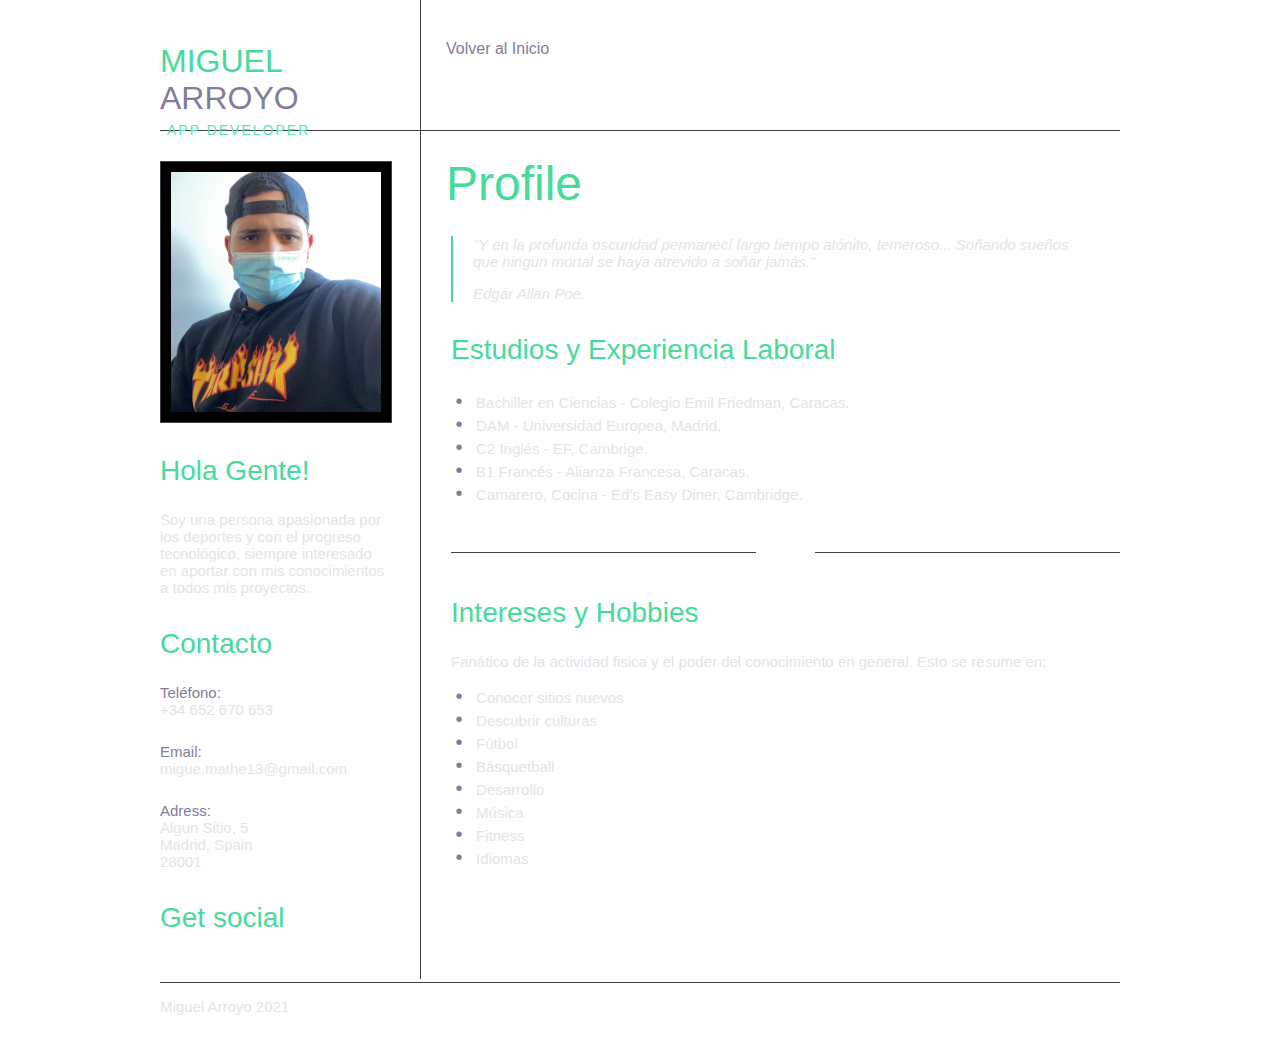
<file: cv.html>
<!DOCTYPE html>
<html lang="en">
<head>
	<meta charset="UTF-8">
	<meta name="viewport" content="width=device-width, initial-scale=1.0">
	<title>Miguel Arroyo CV</title>
</head>
<body>
	<link href='cv.css' rel='stylesheet' type='text/css'>

<!-- Contenedor main -->
		<div id="main_container">
      <!-- HEADER -->
      <div id="header">
        <!-- LOGOTIPO/NOMBRE -->
        <div class="header_logotype_container">
          <h1 class="logotype_name">Miguel <span class="purple">Arroyo</span></h1>
          <h2 class="logotype_occupation">App Developer</h2>
        </div>
        <!-- MAIN MENU -->
        <div class="header_menu_container">
          <div class="clear"></div>
          <ul class="header_menu horizontal_list">
            <li><a class="no_border purple" href="index.html">Volver al Inicio</a></li>
          </ul>
        </div>
      </div>
      <!-- COLUMNA IZQUIERDA -->
      <div id="left_col">
        <div class="profile_frame">
          <div class="profile_picture"></div>
        </div>
        <div class="hello_content">
          <h2>Hola Gente!</h2>
          <p>Soy una persona apasionada por los deportes y con el progreso tecnológico, siempre interesado en aportar con mis conocimientos a todos mis proyectos.</p>
        </div>
        <div class="contact_details_content">
          <h2>Contacto</h2>
          <p class="purple">Teléfono:</p>
          <p>+34 652 670 653</p>
          <p class="purple">Email:</p>
          <p>migue.mathe13@gmail.com</p>
          <p class="purple">Adress:</p>
          <p>Algun Sitio, 5</p>
          <p>Madrid, Spain</p>
          <p>28001</p>
        </div>
        <div class="get_social_content">
          <h2>Get social</h2>
          <ul class="social_icons horizontal_list">
            <li><a class="linkedin" href="https://www.linkedin.com/in/miguel-arroyo-786081160/"><span class="entypo-linkedin-circled"></span><span class="invisible">LinkedIn</span></a></li>
          </ul>
        </div>
      </div>
      <!-- Contenido Perfil -->
      <div id="content_container">				
        <div class="block">
          <h1>Profile</h1>
          <blockquote class="profile_quote">
            <p>"Y en la profunda oscuridad permanecí largo tiempo atónito, temeroso... Soñando sueños que ningun mortal se haya atrevido a soñar jamás."</p>
            <p>Edgar Allan Poe.</p>
            <span class="entypo-quote"></span>
          </blockquote>
        </div>
        <div class="block">
          <h2>Estudios y Experiencia Laboral</h2>
          <ul>
            <li>Bachiller en Ciencias - Colegio Emil Friedman, Caracas.</li>
            <li>DAM - Universidad Europea, Madrid.</li>
            <li>C2 Inglés - EF, Cambrige.</li>
            <li>B1 Francés - Alianza Francesa, Caracas.</li>
            <li>Camarero, Cocina - Ed's Easy Diner, Cambridge.</li>
          </ul>			
        </div>
        <div class="horizontal_line">
          <div class="line_left"></div>
          <div class="left_circle"></div>
          <div class="central_circle"></div>
          <div class="right_circle"></div>
          <div class="line_right"></div>
        </div>
        <div class="last block">
          <h2>Intereses y Hobbies</h2>
          <p>Fanático de la actividad fisica y el poder del conocimiento en general. Esto se resume en:</p>
          <ul>
            <li>Conocer sitios nuevos</li>
            <li>Descubrir culturas</li>
            <li>Fútbol</li>
            <li>Básquetball</li>
            <li>Desarrollo</li>
            <li>Música</li>
            <li>Fitness</li>
            <li>Idiomas</li>
          </ul>
        </div>
      </div>
      <div class="clear"></div>
      <!-- FOOTER -->
      <div id="footer">
        <p class="footer_name">Miguel Arroyo 2021</p>
      </div>
		</div>
</body>
</html>
</file>
<file: cv.css>
@import url(https://weloveiconfonts.com/api/?family=entypo|fontawesome);
/* entypo */
[class*="entypo-"]:before {
  font-family: 'entypo', sans-serif;
}
/* fontawesome */
[class*="fontawesome-"]:before {
  font-family: 'FontAwesome', sans-serif;
}

/* Utilidades */

.clear {
	clear: both;
}
.purple {
	color: #837c9a;
}

.block {
	margin: 25px 30px;
}
	.block h1 {
		margin-left: -5px;
		font-weight: 200;
	}

.last.block {
	margin-bottom: 110px;
}

.horizontal_list {
	margin: 0;
	padding: 0;
	list-style-type: none;
}
	.horizontal_list li {
		float: left;
	}
	.horizontal_list li:before {
		content: none;
	}
	.horizontal_list li { 
		padding-left: 0; 
		text-indent: 0;
	}

.horizontal_line{
	margin: 34px 0 0 30px;
	height: 26px;
	position: relative;	
}
	.line_left,
	.line_right{
		border-top: 1px solid #434247;
		width: 305px;
		margin-top: 13px;
	}
	.line_left{
		float: left;
	}
	.line_right {
		float: right;
	}
	.left_circle, 
	.central_circle, 
	.right_circle {
		background: rgb(69,68,73);
		background: rgba(255,255,255, 0.15);
		position: absolute;
		border-radius: 50px;
	}
	.left_circle, 
	.right_circle {
		width: 13px;
		height: 13px;
		top: 7px;
	}
	.left_circle{
		left: 314px;
	}
	.central_circle{
		width: 26px;
		height: 26px;		
		top: 0px;
		left: 322px;
	}
	.right_circle{
		left: 343px;
	}
	
/* Etiquetas Principales */

body {
	background: url(https://www.toptal.com/designers/subtlepatterns/patterns/dark_wall.png) repeat;
	margin: 0;
}

h1,h2,h3, h4 {
	font-family: 'Lato', Helvetica, sans-serif;
	font-weight: 300;
	color: #48DA9B;
}
	h1 {
		font-size: 48px;
		font-weight: 300;
		margin: 20px 0;
	}
	h2 {
		font-size: 28px;
		margin: 32px 0 24px;
	}
	h3 {
		font-size: 24px;
	}
	h4 {
		font-size: 18px;
		font-weight: 400;
	}

blockquote {
	font-style: italic;
	margin: 25px 0;
	padding-left: 20px;
	border-left: 2px solid #48DA9B;
}
	
blockquote, p , a, li {
	font-family: 'Lato', Helvetica, sans-serif;
	font-weight: 300;
	font-size: 15px;
	color: #e4e3e8;
}

a:focus { 
    outline: none;
}

ul {
    list-style: none;
    padding:0;
    margin:0;
}
	li { 
		padding-left: 1em; 
		text-indent: -.7em;
	}
	li:before {
		content: "• ";
		color: #837c9a;
		font-size: 20px;
		padding-right: 8px;
	}

/* Tamaño Contenedores */

#main_container {
	width: 960px;
	margin: 0 auto;
}
	#header {
		height: 130px;
		border-bottom: 1px solid #403F44;
	}
		.header_logotype_container {
			width: 260px;
			height: 130px;
			border-right: 1px solid #403F44;
			float: left;
		}
		.header_menu_container {
			height: 130px;
			width: 699px;
			float: left;
		}
			.header_menu_container a {
				font-family: 'Lato', Helvetica, sans-serif;
			}
	#left_col {
		width: 260px;
		float: left;
	}
	#content_container {
		width: 699px;
		border-left: 1px solid #403F44;
		float: left;
	}
	#footer {
		width: 960px;
		height: 60px;
		border-top: 1px solid #403F44;
		display: inline-block;
	}

/* HEADER */

.logotype_name{
	text-transform: uppercase;
	font-size: 32px;
	margin: 43px 0 0;
}
.logotype_occupation{
	text-transform: uppercase;
	margin-top: 5px;
	color: #5ce2af;
	font-size: 14px;
	letter-spacing: 2px;
	padding-left: 7px;
}
			
.header_menu {
	width: 699px;
	margin-top: 40px;
	margin-left: 5px;
}
	.header_menu a{
		text-decoration: none;
		padding: 0 20px;
		border-left: 1px solid #e4e3e8;
		font-size: 16px;
		font-weight: 400;
	}
	.header_menu a.no_border{
		border-left: none;
	}
		.header_menu a:hover {
			color: #837c9a;
		}
		
/* Nav Izquierdo */

#left_nav h2 {
	margin: 0;
	font-size: 24px;
}

.profile_frame{
	width: 230px;
	height: 260px;
	background: black;
	border: 1px solid #403F44;
	margin-top: 30px;
}
	.profile_picture{
		width: 210px;
		height: 240px;
		margin:10px;
		background: url(fotocv.jpeg) 100% /210px no-repeat;
	}

.hello_content,
.contact_details_content {
	margin-top: 25px;
}

.hello_content{
	width: 230px;
}
.contact_details_content h2 + p.purple{
	margin-top: 10px;
}
.contact_details_content p{
	margin: 0;
}
.contact_details_content p.purple{
	margin-top: 25px;
}

.special_button {
	margin-top: 25px;
	display: block;
	background: #48DA9B;
	width: 230px;
	height: 50px;
	position: relative;
	z-index: 1;
}
	.cut1:after {
		content: "";
		position: absolute;
		bottom: -19px;
		left: -20px;
		width: 30px;
		height: 30px;
		z-index: 9;
		background: url(https://www.toptal.com/designers/subtlepatterns/patterns/dark_wall.png) repeat;
    transform: rotate(45deg);
	}
	.cut2:before {
	    content: "";
	    position: absolute;
	    top: -19px;
	    right: -20px;
	    width: 30px;
	    height: 30px;
	    z-index: 9;
	    background: url(https://www.toptal.com/designers/subtlepatterns/patterns/dark_wall.png) repeat;
      transform: rotate(45deg);
	}
	.content {
	    text-align: center;		
	    color: #04080b;
	    width: 100%;
	    height: 40px;
	    position: absolute;
	    z-index: 2;
	    font: 18px 'Lato', Arial, sans-serif;
	    margin: 0;
	    padding: 16px 0 0;
        top: -4px;
        bottom: 10px;
	    border-top: 1px solid #403F44;
	    border-bottom: 1px solid #403F44;
	}

	.special_button:hover {
		background: #29C782;
	}

.get_social_content {
	margin-top: 15px;
}
  .get_social_content h2{
    margin-bottom: 8px;
  }
	.social_icons {
		margin-left: -8px;
	}
	.social_icons a {
		font-size: 35px;
		text-decoration: none;
		color: #000507;
		padding: 0;
		padding: 0 5px;
	}
		.social_icons a span.invisible {
			display:none;
			
		.social_icons .linkedin:hover{
			background: #007bb6;
			color: #fff;
			border-top-right-radius: 50px;
			border-bottom-left-radius: 50px;
		}

.footer_name {
	font-style: italic;
	margin-top: 20px;
}

/* Contenido Perfil */

.profile_quote {
	position: relative;
	
}
	.profile_quote p {
		font-size: 17px;
		width: 455px;
	}
	.profile_quote  .entypo-quote {
		color: #3d3a41;
		font-size: 80px;
    font-style: normal;
		position: absolute;
		top: -20px;
		right: 70px;
		cursor: default;
	}
</file>
